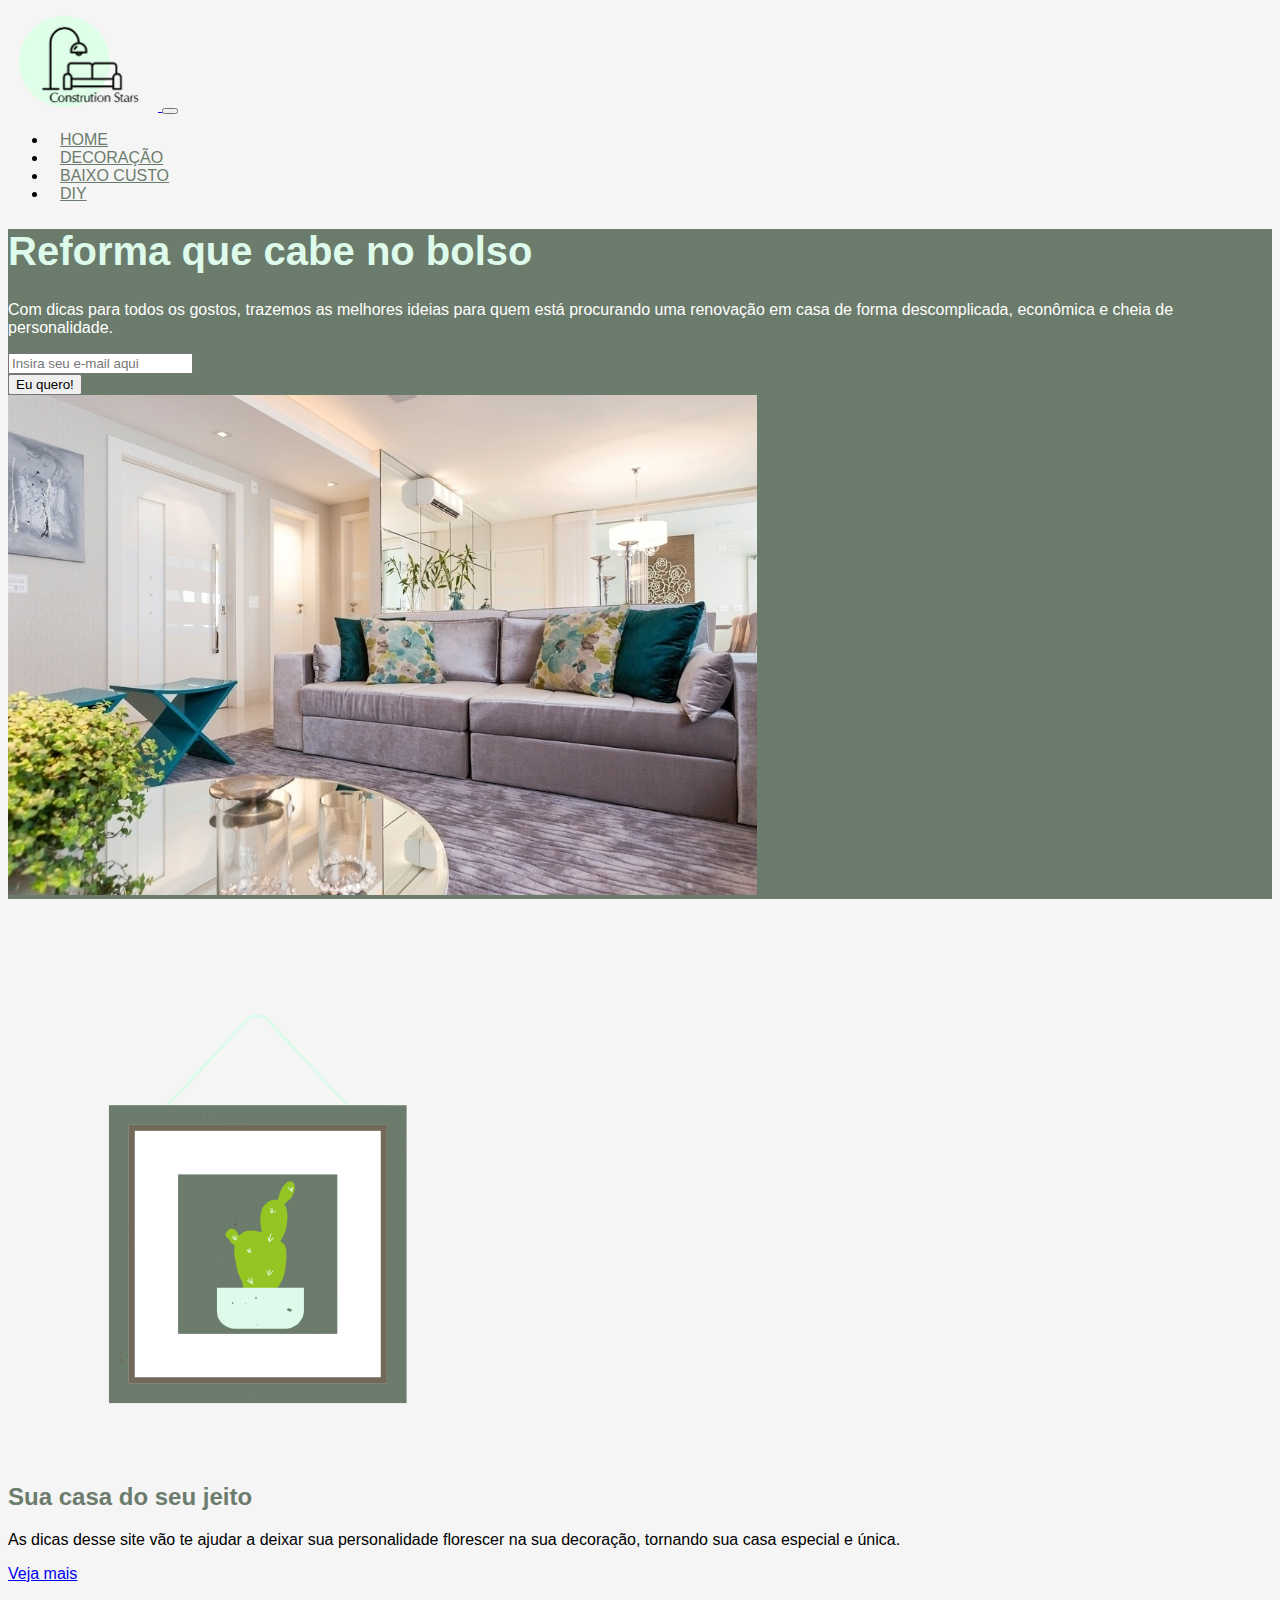
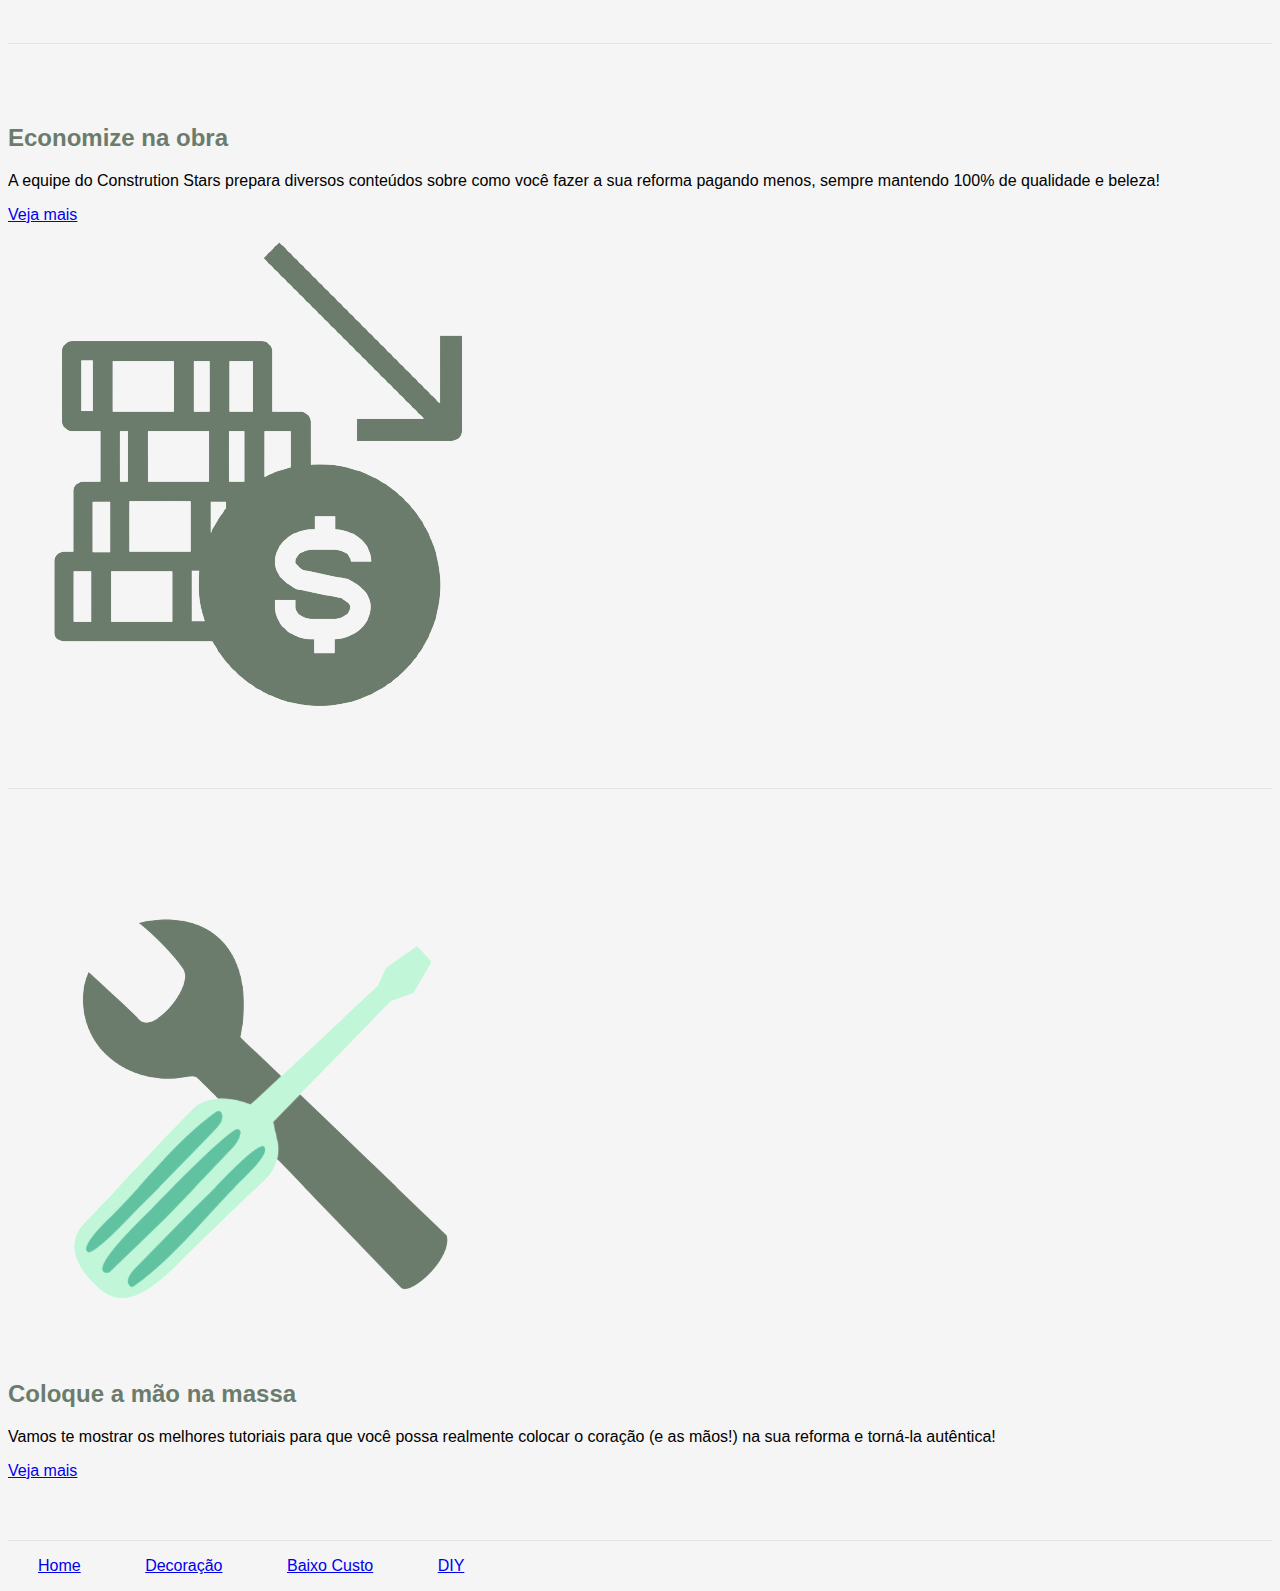
<file: index.html>
<!DOCTYPE html>
<html lang="pt-br">
  <head>
    <!-- Meta tags Obrigatórias -->
    <meta charset="utf-8">
    <meta name="viewport" content="width=device-width, initial-scale=1, shrink-to-fit=no">

    <!-- Bootstrap CSS -->
    <link rel="stylesheet" href="https://stackpath.bootstrapcdn.com/bootstrap/4.1.3/css/bootstrap.min.css" integrity="sha384-MCw98/SFnGE8fJT3GXwEOngsV7Zt27NXFoaoApmYm81iuXoPkFOJwJ8ERdknLPMO" crossorigin="anonymous">

    <!-- Font Awesome -->
    <link rel="stylesheet" href="https://use.fontawesome.com/releases/v5.3.1/css/all.css" integrity="sha384-mzrmE5qonljUremFsqc01SB46JvROS7bZs3IO2EmfFsd15uHvIt+Y8vEf7N7fWAU" crossorigin="anonymous">

    <!-- Estilo customizado-->
    <link rel="stylesheet" type="text/css" href="estilo.css">

    <title>Constrution Stars</title>
    <link rel="icon" href="logo.png">
  </head>
  <body>
    
    <header> <!--Início cabeçalho-->
        	<nav class="navbar navbar-expand-sm navbar-light">
                <div class="container">
                    <a href="index.html" class="navbar-brand">
                        <img src="logo.png" width="150">
                    </a>
                    <button class="navbar-toggler" data-toggle="collapse" data-target="#nav-principal">
                        <span class="navbar-toggler-icon"></span>
                    </button>
                    <div id="menu"class="collapse navbar-collapse" id="nav-principal">
                        <ul class="navbar-nav ml-auto">
                           <li class="nav-item">
                               <a href="index.html" class="nav-link">HOME</a>
                           </li>
                           <li class="nav-item">
                            <a href="decor.html" class="nav-link">DECORAÇÃO</a>
                        </li>
                        <li class="nav-item">
                            <a href="baixo-custo.html" class="nav-link">BAIXO CUSTO</a>
                        </li>
                        <li class="nav-item">
                            <a href="diy.html" class="nav-link">DIY</a>
                        </li> 
                        </li>
                        </ul>
                    </div>
                </div>
            </nav>
    </header><!--Fim cabeçalho-->

    <section id="home"> <!--Início da seção home-->
        <div class="container">
            <div class="row">
                <div class="col-md-6 d-flex"><!--Textos da seção-->
                    <div class="align-self-center">
                        <h1 class="display-4">Reforma que cabe no bolso</h1>
                        <p>
                            Com dicas para todos os gostos, trazemos as melhores ideias para quem está procurando uma renovação em casa de forma descomplicada, econômica e cheia de personalidade.
                        </p>

                        <form class="mt-4 mb-4"> <!--Início do formulário de cadastro-->
                            <div class="input-group input-group-lg">
                                <input type="text" placeholder="Insira seu e-mail aqui" class="form-control">
                                <div class="input-group-append">
                                    <button type="button" class="btn btn-success">Eu quero!</button>
                                </div>
                            </div>
                        </form><!---Fim do formulário-->

                    </div>
                </div><!--Fim dos textos da seção-->
                <div class="col-md-6 d-none d-md-block">
                    <img src="sofá-cinza-na-decoração-4.png">
                </div>
            </div>
        </div>
    </section> <!--Fim da seção home-->

    <section class="caixa"> <!--Início da seção decoração-->
        <div class="container">
            <div class="row">
                <div class="col-md-6">
                    <img src="decor.png" class="img-fluid">
                </div>
                <div class="col-md-6 d-flex">
                    <div class="align-self-center">
                        <h2>Sua casa do seu jeito</h2>
                        <p>
                            As dicas desse site vão te ajudar a deixar sua personalidade florescer na sua decoração, tornando sua casa especial e única.
                        </p>
                        <a href="decor.html" class="btn btn-success">Veja mais</a>
                    </div>
                </div>
            </div>
        </div>
    </section><!--Fim da seção decoração-->

    <section class="caixa"> <!--Início da seção baixo custo-->
        <div class="container">
            <div class="row">
                <div class="col-md-6 d-flex">
                    <div class="align-self-center">
                        <h2>Economize na obra</h2>
                        <p>
                            A equipe do Constrution Stars prepara diversos conteúdos sobre como você fazer a sua reforma pagando menos, sempre mantendo 100% de qualidade e beleza!
                        </p>
                        <a href="baixo-custo.html" class="btn btn-success">Veja mais</a>
                    </div>
                </div>
                <div class="col-md-6">
                    <img src="Design_sem_nome__5_-removebg-preview.png" class="img-fluid">
                </div>
            </div>
        </div>
    </section><!--Fim da seção baixo custo-->

    <section class="caixa"> <!--Início da seção diy-->
        <div class="container">
            <div class="row">
                <div class="col-md-6">
                    <img src="diyimg.png" class="img-fluid">
                </div>
                <div class="col-md-6 d-flex">
                    <div class="align-self-center">
                        <h2>Coloque a mão na massa</h2>
                        <p>
                            Vamos te mostrar os melhores tutoriais para que você possa realmente colocar o coração (e as mãos!) na sua reforma e torná-la autêntica!
                        </p>
                        <a href="diy.html" class="btn btn-success">Veja mais</a>
                    </div>
                </div>
            </div>
        </div>
    </section><!--Fim da seção diy-->

    
    <footer class="mt-4 mb-4"> <!--Início do rodapé-->
        <div class="container">
            <div class="row">
                <div class="col-md-8">
                    <p>
                        <a href="index.html">Home</a>
                        <a href="decor.html">Decoração</a>
                        <a href="baixo-custo.html">Baixo Custo</a>
                        <a href="diy.html">DIY</a>
                    </p>
                </div>
                <div class="col-md-4 d-flex justify-content-end">
                    <a href="https://www.instagram.com/" class="btn btn-outline-dark ml-2">
                        <i class="fab fa-instagram"></i>
                    </a>
                    <a href="https://pt-br.facebook.com/" class="btn btn-outline-dark ml-2">
                        <i class="fab fa-facebook"></i>
                    </a>
                    <a href="https://br.pinterest.com/" class="btn btn-outline-dark ml-2">
                        <i class="fab fa-pinterest"></i>
                    </a>
                </div>
            </div>
        </div>
    </footer> <!--Fim do rodapé-->

    <!-- JavaScript -->
    <script src="https://code.jquery.com/jquery-3.3.1.slim.min.js" integrity="sha384-q8i/X+965DzO0rT7abK41JStQIAqVgRVzpbzo5smXKp4YfRvH+8abtTE1Pi6jizo" crossorigin="anonymous"></script>
    <script src="https://cdnjs.cloudflare.com/ajax/libs/popper.js/1.14.3/umd/popper.min.js" integrity="sha384-ZMP7rVo3mIykV+2+9J3UJ46jBk0WLaUAdn689aCwoqbBJiSnjAK/l8WvCWPIPm49" crossorigin="anonymous"></script>
    <script src="https://stackpath.bootstrapcdn.com/bootstrap/4.1.3/js/bootstrap.min.js" integrity="sha384-ChfqqxuZUCnJSK3+MXmPNIyE6ZbWh2IMqE241rYiqJxyMiZ6OW/JmZQ5stwEULTy" crossorigin="anonymous"></script>
  </body>
</html>
</file>
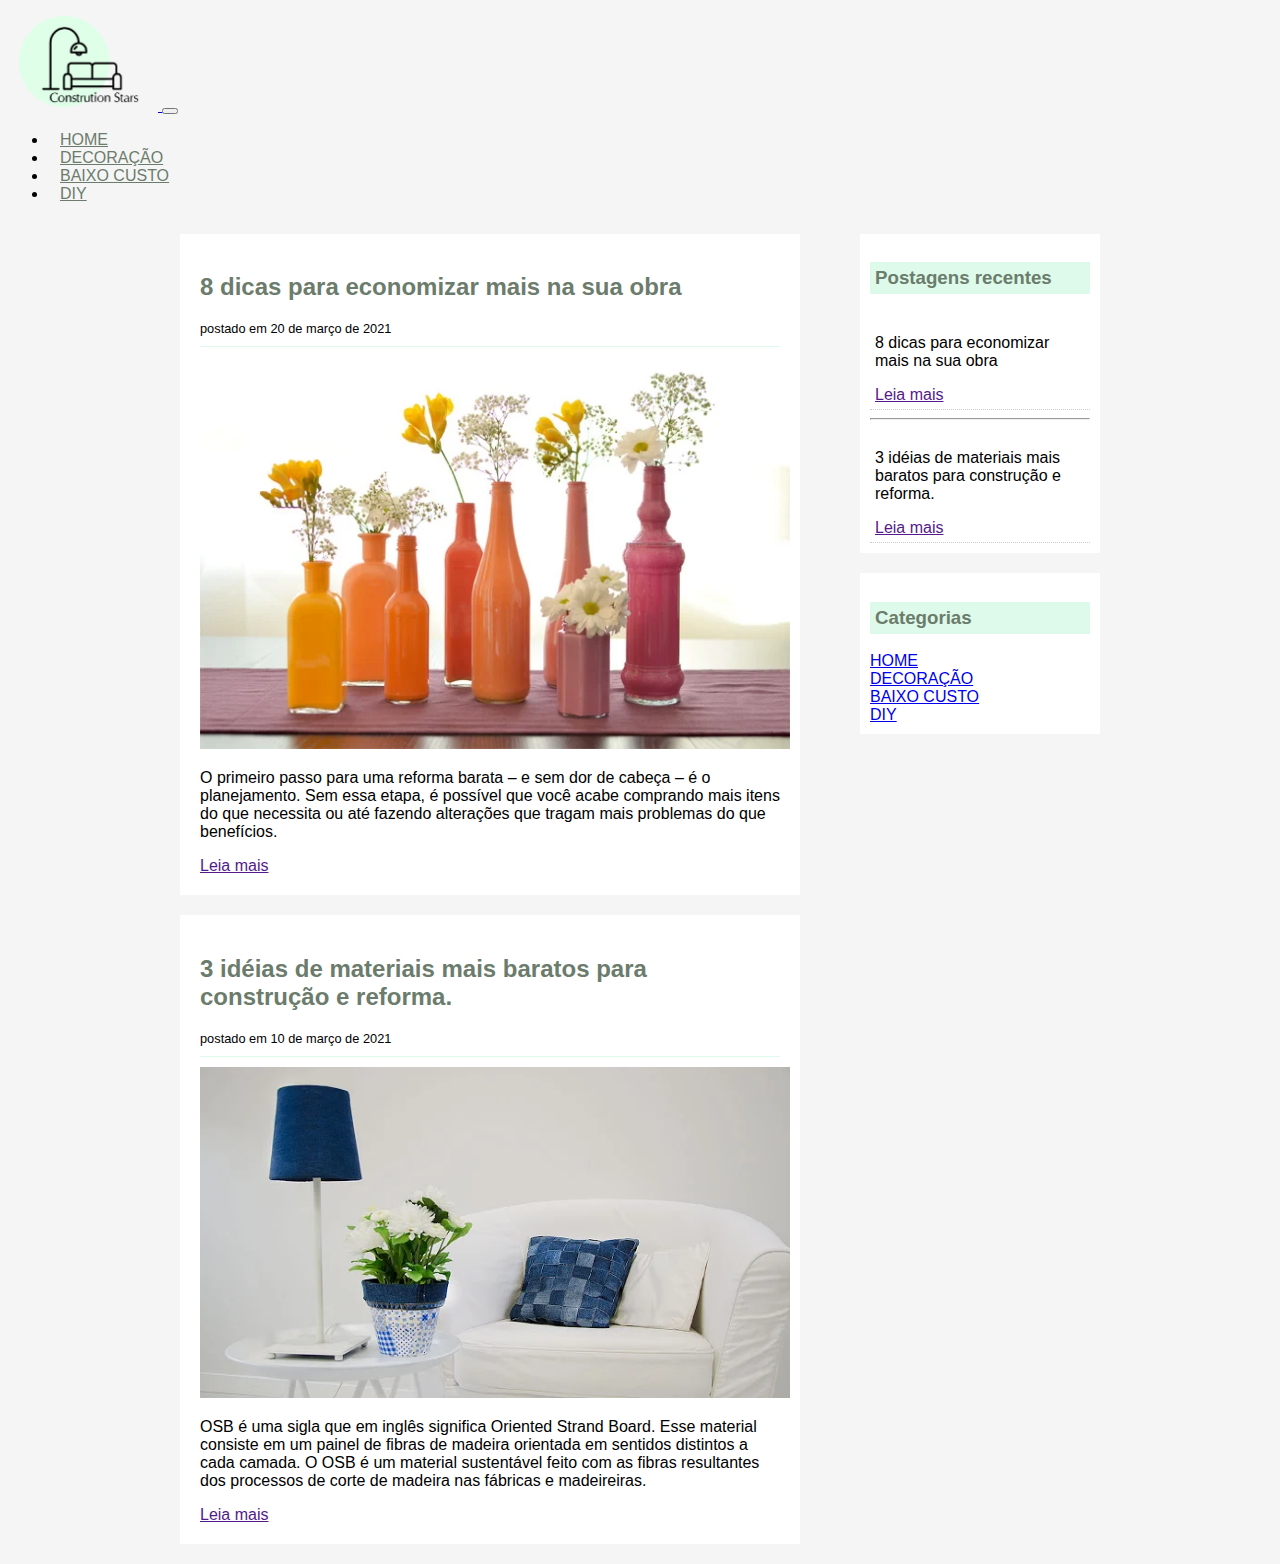
<file: baixo-custo.html>
<!DOCTYPE html>
<html lang="pt-br">
  <head>
    <!-- Meta tags Obrigatórias -->
    <meta charset="utf-8">
    <meta name="viewport" content="width=device-width, initial-scale=1, shrink-to-fit=no">

    <!-- Bootstrap CSS -->
    <link rel="stylesheet" href="https://stackpath.bootstrapcdn.com/bootstrap/4.1.3/css/bootstrap.min.css" integrity="sha384-MCw98/SFnGE8fJT3GXwEOngsV7Zt27NXFoaoApmYm81iuXoPkFOJwJ8ERdknLPMO" crossorigin="anonymous">

    <!-- Font Awesome -->
    <link rel="stylesheet" href="https://use.fontawesome.com/releases/v5.3.1/css/all.css" integrity="sha384-mzrmE5qonljUremFsqc01SB46JvROS7bZs3IO2EmfFsd15uHvIt+Y8vEf7N7fWAU" crossorigin="anonymous">

    <!-- Estilo customizado-->
    <link rel="stylesheet" type="text/css" href="estilo.css">

    <title>Construction Stars</title>
    <link rel="icon" href="logo.png">
  </head>
  <body>
    
    <header> <!--Início cabeçalho-->
        	<nav class="navbar navbar-expand-sm navbar-light">
                <div class="container">
                    <a href="index.html" class="navbar-brand">
                        <img src="logo.png" width="150">
                    </a>
                    <button class="navbar-toggler" data-toggle="collapse" data-target="#nav-principal">
                        <span class="navbar-toggler-icon"></span>
                    </button>
                    <div id="menu"class="collapse navbar-collapse" id="nav-principal">
                        <ul class="navbar-nav ml-auto">
                           <li class="nav-item">
                               <a href="index.html" class="nav-link">HOME</a>
                           </li>
                           <li class="nav-item">
                            <a href="decor.html" class="nav-link">DECORAÇÃO</a>
                        </li>
                        <li class="nav-item">
                            <a href="baixo-custo.html" class="nav-link">BAIXO CUSTO</a>
                        </li>
                        <li class="nav-item">
                            <a href="diy.html" class="nav-link">DIY</a>
                        </li> 
                        </li>
                        </ul>
                    </div>
                </div>
            </nav>
    </header><!--Fim cabeçalho-->

    <div id="area-principal">

        <div id="area-postagens">
            <!--Abertura de postagem-->
            <div class="postagem">
                <h2>8 dicas para economizar mais na sua obra</h2>
                <span class="data-postagem">postado em 20 de março de 2021</span>
                <img width="590px" src="baixo-custo1.png">
                <p>O primeiro passo para uma reforma barata – e sem dor de cabeça – é o planejamento. Sem essa etapa, é possível que você acabe comprando mais itens do que necessita ou até fazendo alterações que tragam mais problemas do que benefícios.
                </p>
                <a href="" class="btn btn-success">Leia mais</a>
            </div>
            <!--Fechamento de postagem-->

            <!--Abertura de postagem-->
            <div class="postagem">
                <h2>3 idéias de materiais mais baratos para construção e reforma.</h2>
                <span class="data-postagem">postado em 10 de março de 2021</span>
                <img width="590px" src="jeans.png">
                <p>OSB é uma sigla que em inglês significa Oriented Strand Board. Esse material consiste em um painel de fibras de madeira orientada em sentidos distintos a cada camada. O OSB é um material sustentável feito com as fibras resultantes dos processos de corte de madeira nas fábricas e madeireiras.
                </p>
                <a href="" class="btn btn-success">Leia mais</a>
            </div>
            <!--Fechamento de postagem-->
        </div>

<!-- Área lateral em construção -->
        <div id="area-lateral">
            <div class="conteudo-lateral">
                <h3>Postagens recentes</h3>
                <div class="postagem-lateral">
                    <p>8 dicas para economizar mais na sua obra</p>
                    <a href="" class="btn btn-success">Leia mais</a>
                </div>
                <hr>
                <div class="postagem-lateral">
                    <p>3 idéias de materiais mais baratos para construção e reforma.</p>
                    <a href="" class="btn btn-success">Leia mais</a>
                </div>
            </div>

            <div class="conteudo-lateral">
                <h3>Categorias</h3>
                <a href="index.html">HOME</a><br>
                <a href="decor.html">DECORAÇÃO</a><br>
                <a href="baixo-custo.html">BAIXO CUSTO</a><br>
                <a href="diy.html">DIY</a><br>
            </div>
        </div>
    
    <!--<footer class="mt-4 mb-4"> Início do rodapé
        <div class="container">
            <div class="row">
                <div class="col-md-8">
                    <p>
                        <a href="index.html">Home</a>
                        <a href="decor.html">Decoração</a>
                        <a href="baixo-custo.html">Baixo Custo</a>
                        <a href="diy.html">DIY</a>
                    </p>
                </div>
                <div class="col-md-4 d-flex justify-content-end">
                    <a href="https://www.instagram.com/" class="btn btn-outline-dark ml-2">
                        <i class="fab fa-instagram"></i>
                    </a>
                    <a href="https://pt-br.facebook.com/" class="btn btn-outline-dark ml-2">
                        <i class="fab fa-facebook"></i>
                    </a>
                    <a href="https://br.pinterest.com/" class="btn btn-outline-dark ml-2">
                        <i class="fab fa-pinterest"></i>
                    </a>
                </div>
            </div>
        </div>
    </footer>Fim do rodapé-->

    <!-- JavaScript -->
    <script src="https://code.jquery.com/jquery-3.3.1.slim.min.js" integrity="sha384-q8i/X+965DzO0rT7abK41JStQIAqVgRVzpbzo5smXKp4YfRvH+8abtTE1Pi6jizo" crossorigin="anonymous"></script>
    <script src="https://cdnjs.cloudflare.com/ajax/libs/popper.js/1.14.3/umd/popper.min.js" integrity="sha384-ZMP7rVo3mIykV+2+9J3UJ46jBk0WLaUAdn689aCwoqbBJiSnjAK/l8WvCWPIPm49" crossorigin="anonymous"></script>
    <script src="https://stackpath.bootstrapcdn.com/bootstrap/4.1.3/js/bootstrap.min.js" integrity="sha384-ChfqqxuZUCnJSK3+MXmPNIyE6ZbWh2IMqE241rYiqJxyMiZ6OW/JmZQ5stwEULTy" crossorigin="anonymous"></script>
  </body>
</html>
</file>
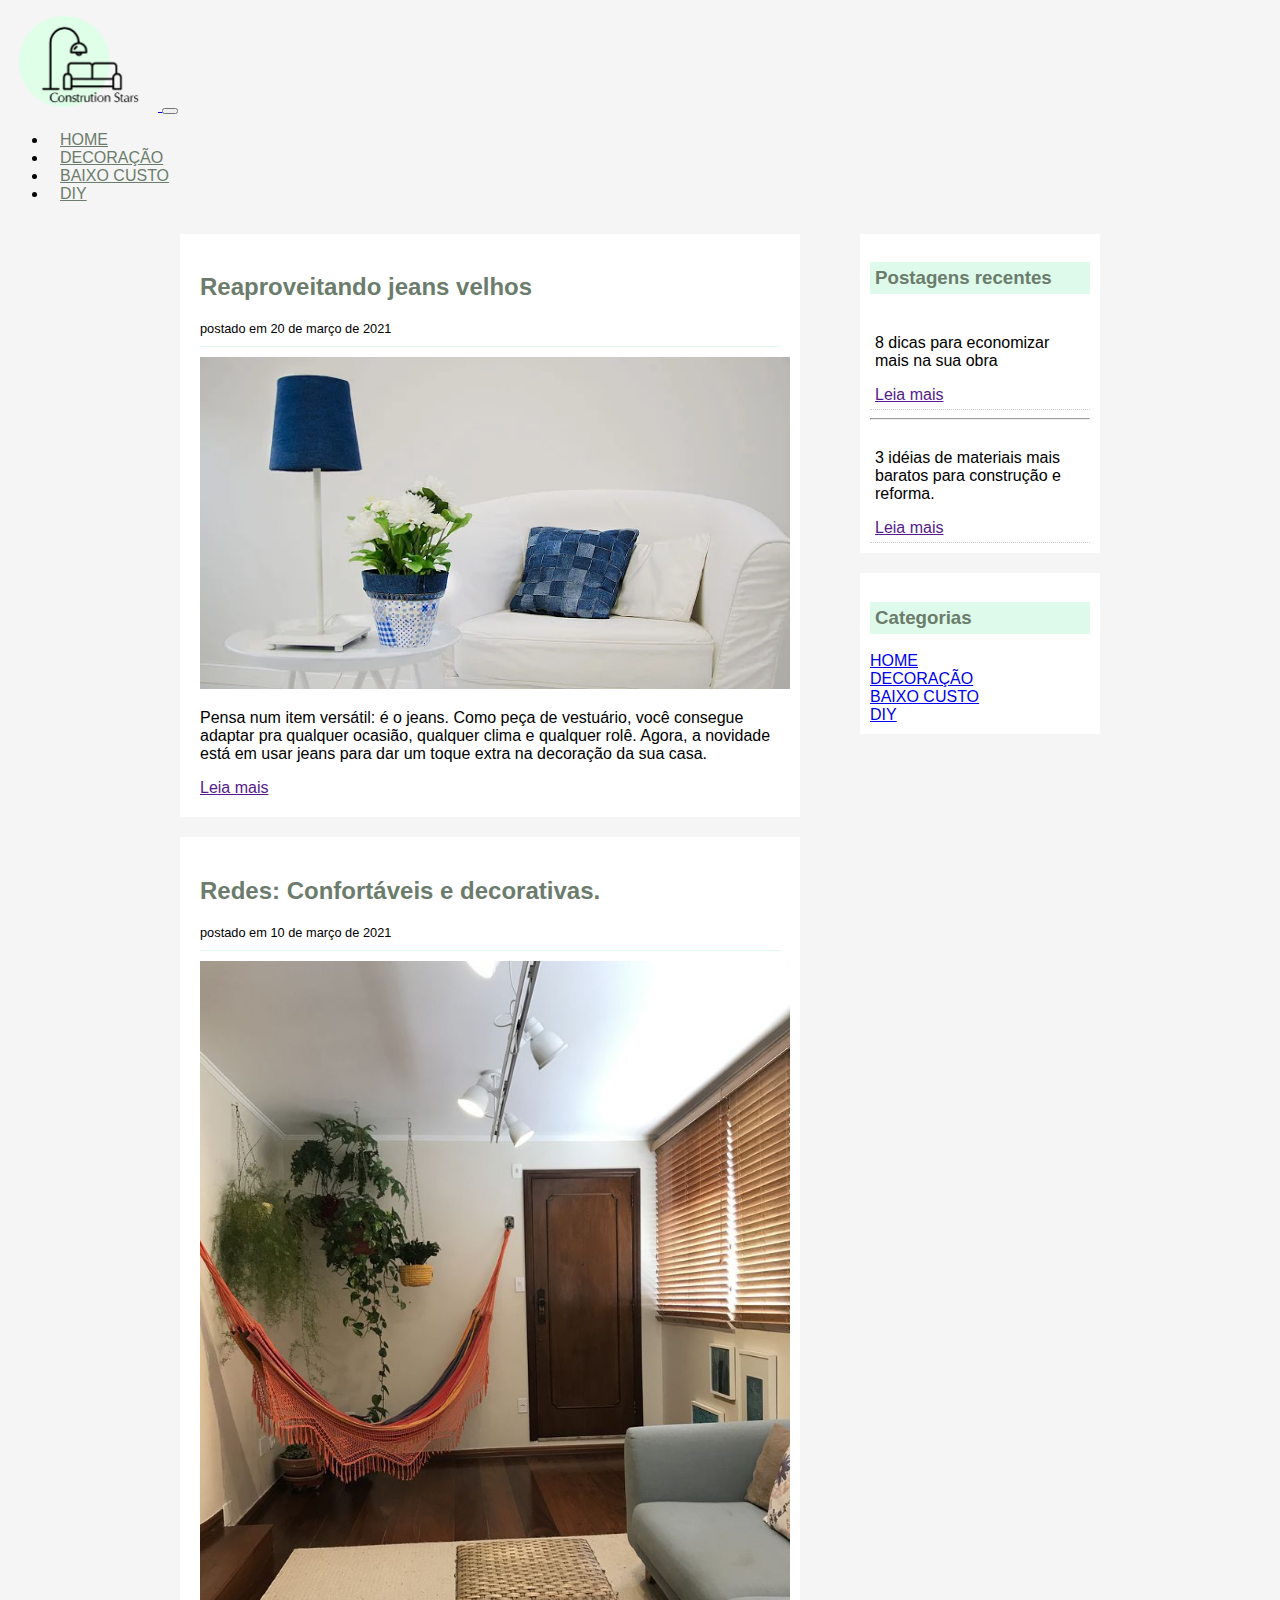
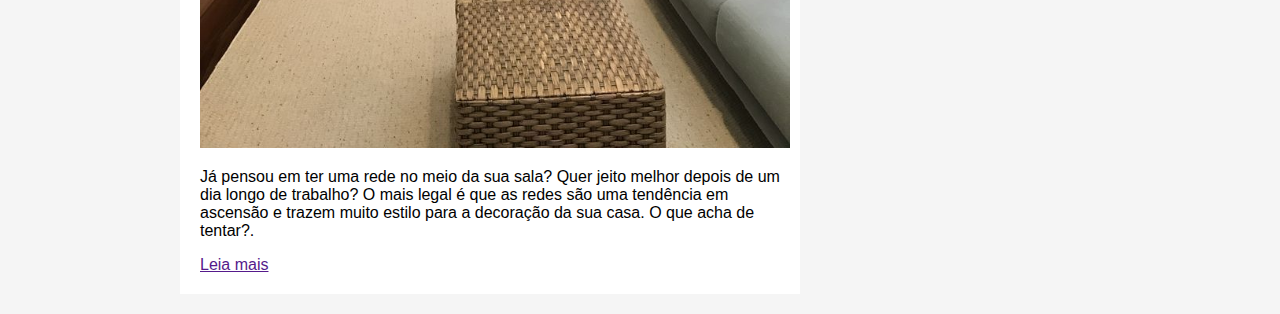
<file: decor.html>
<!DOCTYPE html>
<html lang="pt-br">
  <head>
    <!-- Meta tags Obrigatórias -->
    <meta charset="utf-8">
    <meta name="viewport" content="width=device-width, initial-scale=1, shrink-to-fit=no">

    <!-- Bootstrap CSS -->
    <link rel="stylesheet" href="https://stackpath.bootstrapcdn.com/bootstrap/4.1.3/css/bootstrap.min.css" integrity="sha384-MCw98/SFnGE8fJT3GXwEOngsV7Zt27NXFoaoApmYm81iuXoPkFOJwJ8ERdknLPMO" crossorigin="anonymous">

    <!-- Font Awesome -->
    <link rel="stylesheet" href="https://use.fontawesome.com/releases/v5.3.1/css/all.css" integrity="sha384-mzrmE5qonljUremFsqc01SB46JvROS7bZs3IO2EmfFsd15uHvIt+Y8vEf7N7fWAU" crossorigin="anonymous">

    <!-- Estilo customizado-->
    <link rel="stylesheet" type="text/css" href="estilo.css">

    <title>Constrution Stars</title>
    <link rel="icon" href="logo.png">
  </head>
  <body>
    
    <header> <!--Início cabeçalho-->
        	<nav class="navbar navbar-expand-sm navbar-light">
                <div class="container">
                    <a href="index.html" class="navbar-brand">
                        <img src="logo.png" width="150">
                    </a>
                    <button class="navbar-toggler" data-toggle="collapse" data-target="#nav-principal">
                        <span class="navbar-toggler-icon"></span>
                    </button>
                    <div id="menu"class="collapse navbar-collapse" id="nav-principal">
                        <ul class="navbar-nav ml-auto">
                           <li class="nav-item">
                               <a href="index.html" class="nav-link">HOME</a>
                           </li>
                           <li class="nav-item">
                            <a href="decor.html" class="nav-link">DECORAÇÃO</a>
                        </li>
                        <li class="nav-item">
                            <a href="baixo-custo.html" class="nav-link">BAIXO CUSTO</a>
                        </li>
                        <li class="nav-item">
                            <a href="diy.html" class="nav-link">DIY</a>
                        </li> 
                        </li>
                        </ul>
                    </div>
                </div>
            </nav>
    </header><!--Fim cabeçalho-->

    <div id="area-principal">

        <div id="area-postagens">
            <!--Abertura de postagem-->
            <div class="postagem">
                <h2>Reaproveitando jeans velhos</h2>
                <span class="data-postagem">postado em 20 de março de 2021</span>
                <img width="590px" src="jeans.png">
                <p>
                    Pensa num item versátil: é o jeans. Como peça de vestuário, você consegue adaptar pra qualquer ocasião, qualquer clima e qualquer rolê. Agora, a novidade está em usar jeans para dar um toque extra na decoração da sua casa.
                </p>
                <a href="" class="btn btn-success">Leia mais</a>
            </div>
            <!--Fechamento de postagem-->

            <!--Abertura de postagem-->
            <div class="postagem">
                <h2>Redes: Confortáveis e decorativas.</h2>
                <span class="data-postagem">postado em 10 de março de 2021</span>
                <img width="590px" src="rede.jpeg">
                <p>Já pensou em ter uma rede no meio da sua sala? Quer jeito melhor depois de um dia longo de trabalho? O mais legal é que as redes são uma tendência em ascensão e trazem muito estilo para a decoração da sua casa. O que acha de tentar?.
                </p>
                <a href="" class="btn btn-success">Leia mais</a>
            </div>
            <!--Fechamento de postagem-->
        </div>

<!-- Área lateral em construção -->
        <div id="area-lateral">
            <div class="conteudo-lateral">
                <h3>Postagens recentes</h3>
                <div class="postagem-lateral">
                    <p>8 dicas para economizar mais na sua obra</p>
                    <a href="" class="btn btn-success">Leia mais</a>
                </div>
                <hr>
                <div class="postagem-lateral">
                    <p>3 idéias de materiais mais baratos para construção e reforma.</p>
                    <a href="" class="btn btn-success">Leia mais</a>
                </div>
            </div>

            <div class="conteudo-lateral">
                <h3>Categorias</h3>
                <a href="index.html">HOME</a><br>
                <a href="decor.html">DECORAÇÃO</a><br>
                <a href="baixo-custo.html">BAIXO CUSTO</a><br>
                <a href="diy.html">DIY</a><br>
            </div>
        </div>
    
    <!--<footer class="mt-4 mb-4"> Início do rodapé
        <div class="container">
            <div class="row">
                <div class="col-md-8">
                    <p>
                        <a href="index.html">Home</a>
                        <a href="decor.html">Decoração</a>
                        <a href="baixo-custo.html">Baixo Custo</a>
                        <a href="diy.html">DIY</a>
                    </p>
                </div>
                <div class="col-md-4 d-flex justify-content-end">
                    <a href="https://www.instagram.com/" class="btn btn-outline-dark ml-2">
                        <i class="fab fa-instagram"></i>
                    </a>
                    <a href="https://pt-br.facebook.com/" class="btn btn-outline-dark ml-2">
                        <i class="fab fa-facebook"></i>
                    </a>
                    <a href="https://br.pinterest.com/" class="btn btn-outline-dark ml-2">
                        <i class="fab fa-pinterest"></i>
                    </a>
                </div>
            </div>
        </div>
    </footer>Fim do rodapé-->

    <!-- JavaScript -->
    <script src="https://code.jquery.com/jquery-3.3.1.slim.min.js" integrity="sha384-q8i/X+965DzO0rT7abK41JStQIAqVgRVzpbzo5smXKp4YfRvH+8abtTE1Pi6jizo" crossorigin="anonymous"></script>
    <script src="https://cdnjs.cloudflare.com/ajax/libs/popper.js/1.14.3/umd/popper.min.js" integrity="sha384-ZMP7rVo3mIykV+2+9J3UJ46jBk0WLaUAdn689aCwoqbBJiSnjAK/l8WvCWPIPm49" crossorigin="anonymous"></script>
    <script src="https://stackpath.bootstrapcdn.com/bootstrap/4.1.3/js/bootstrap.min.js" integrity="sha384-ChfqqxuZUCnJSK3+MXmPNIyE6ZbWh2IMqE241rYiqJxyMiZ6OW/JmZQ5stwEULTy" crossorigin="anonymous"></script>
  </body>
</html>
</file>
<file: estilo.css>
#home {
	background: #6C7C6C;
	color: white;
}

.caixa{
	padding: 60px 0;
	border-bottom: 1px solid #e5e5e5;
}

footer p a{
	margin: 5px 15px;
    clear: both;
    text-align: center;
    padding: 15px;
}



#menu a:link, #menu a:visited{ 
    color: #6C7C6C;
    padding: 8px 12px;
}

#menu a:hover{
    color: #6C7C6C;
    background: #DDFAEA;
    text-decoration: none;
}

body{
    font-size: 1em;
    font-family: 'Trebuchet MS', 'Lucida Sans Unicode', 'Lucida Grande', 'Lucida Sans', Arial, sans-serif;
    background: whitesmoke;
}

/* Layout */


#area-logo, #area-menu{
    padding: 10px;
}

#area-principal{
    width: 920px;
    margin: 0 auto;
    padding: 15px;
}

#area-postagens{
    width: 620px;
    float: left;
}

#area-lateral{
    width: 240px;
    float: right;
}

.postagem{
    padding: 20px;
    margin-bottom: 20px;
    background: white;
}

.conteudo-lateral{
    background: #FFF;
    padding: 10px;
    margin-bottom: 20px;
}

.postagem-lateral{
    font-size: 16px;
    padding: 5px;
    border-bottom: 1px dotted #CCC ;
}

#rodape{
    clear: both;
    text-align: center;
    padding: 15px;
    background: #6C7C6C;
}

/* Formatações em geral */

h1{
    color: #DDFAEA;
    font-size: 2.5em;
}

h2{
color: #6C7C6C;
}

h3{
    color: #6C7C6C;
    background: #DDFAEA;
    padding: 5px;
}

.branco{
    color: white;
}

.data-postagem{
    font-size: 0.8em;
    border-bottom: 1px solid #DDFAEA;
    padding-bottom: 10px;
    margin-bottom: 10px;
    display: block;
}

.slider {
    display: block;
    height: 293px;
    width: 600px;
    margin: auto;
    margin-top: 20px;
    position: relative;
}

.slider li {
    list-style: none;
    position: absolute;
}

.slider img {
    margin: auto;
    height: 100%;
    width: 100%;
    vertical-align: top;
}

.slider input {
    display: none;
}

.slider label {
    background-color: #000;
    bottom: 10px;
    cursor: pointer;
    display: block;
    height: 10px;
    position: absolute;
    width: 10px;
    z-index: 10;
}

.slider li:nth-child(1) label {
    left: 10px;
}

.slider li:nth-child(2) label {
    left: 40px;
}

.slider li:nth-child(3) label {
    left: 70px;
}

.slider img {
    opacity: 0;
    visibility: hidden;
}

.slider li input:checked ~ img {
    opacity: 1;
    visibility: visible;
    z-index: 10;
}
</file>
